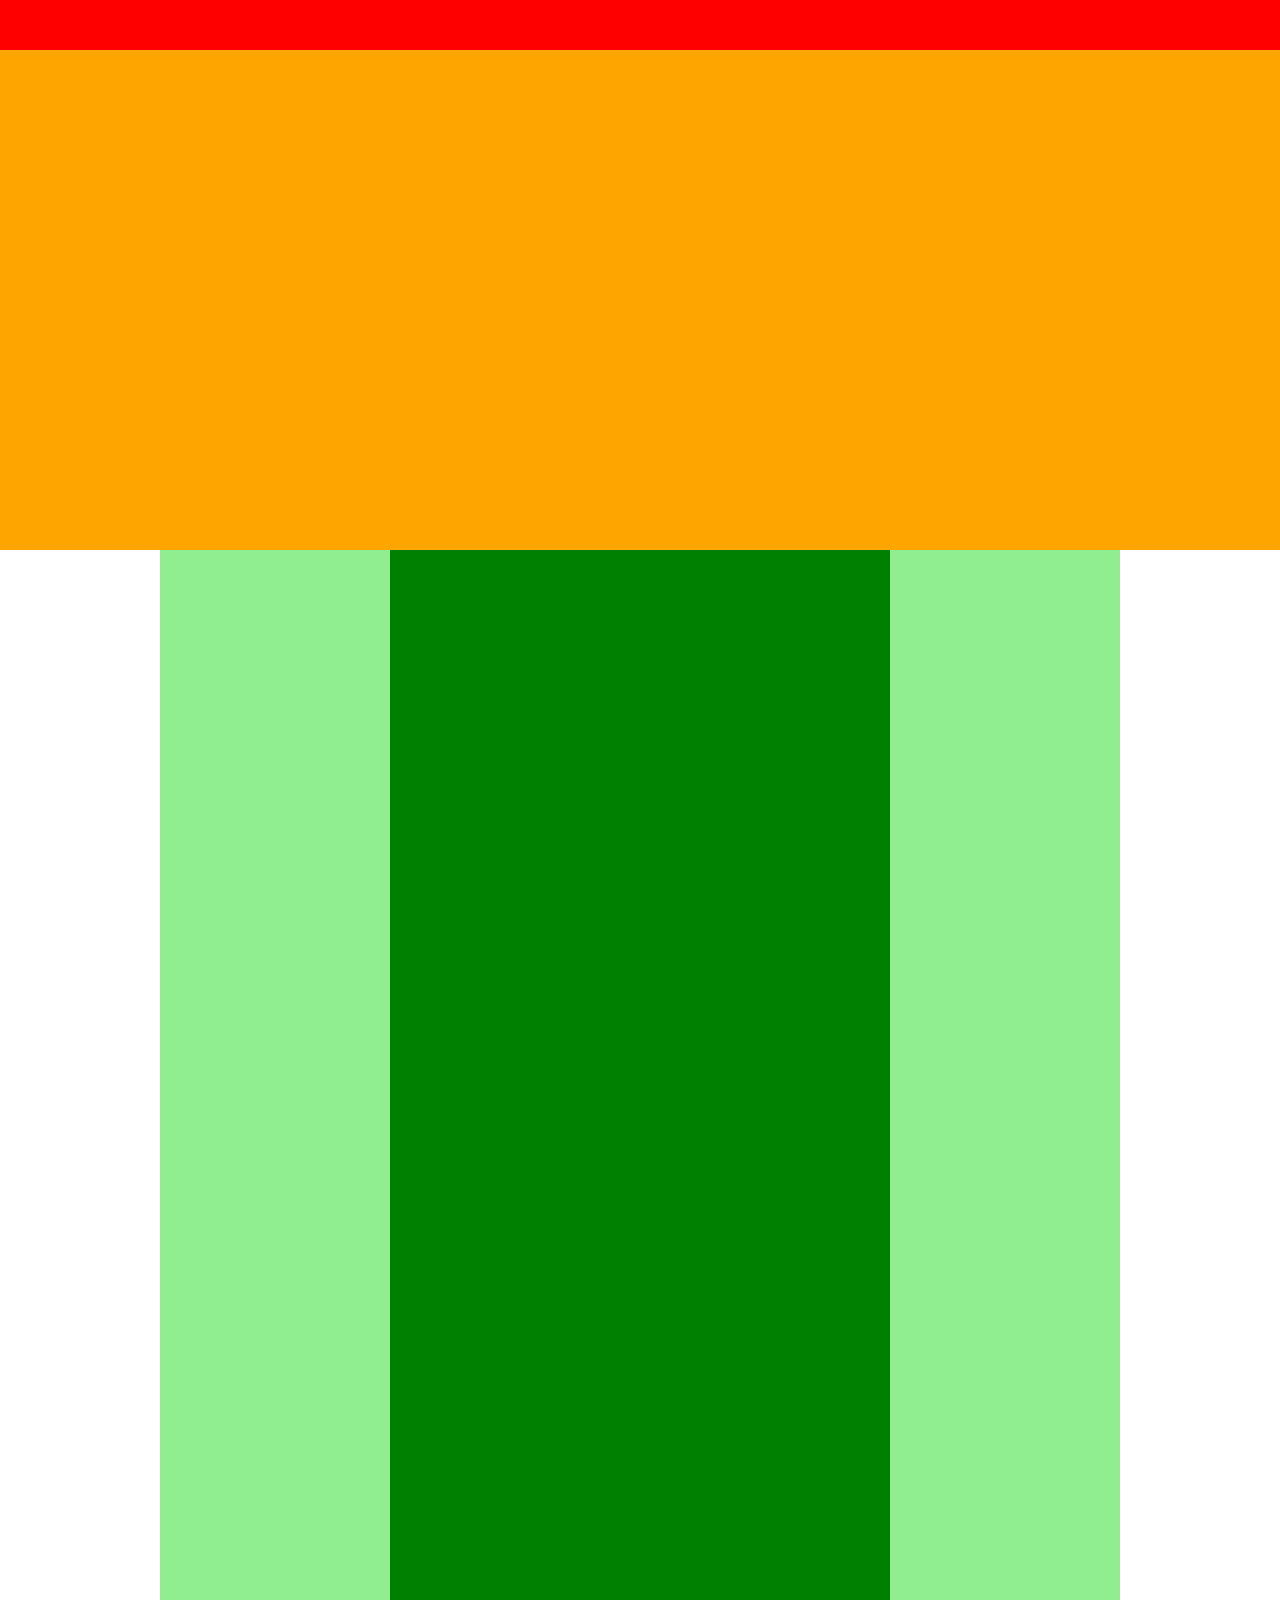
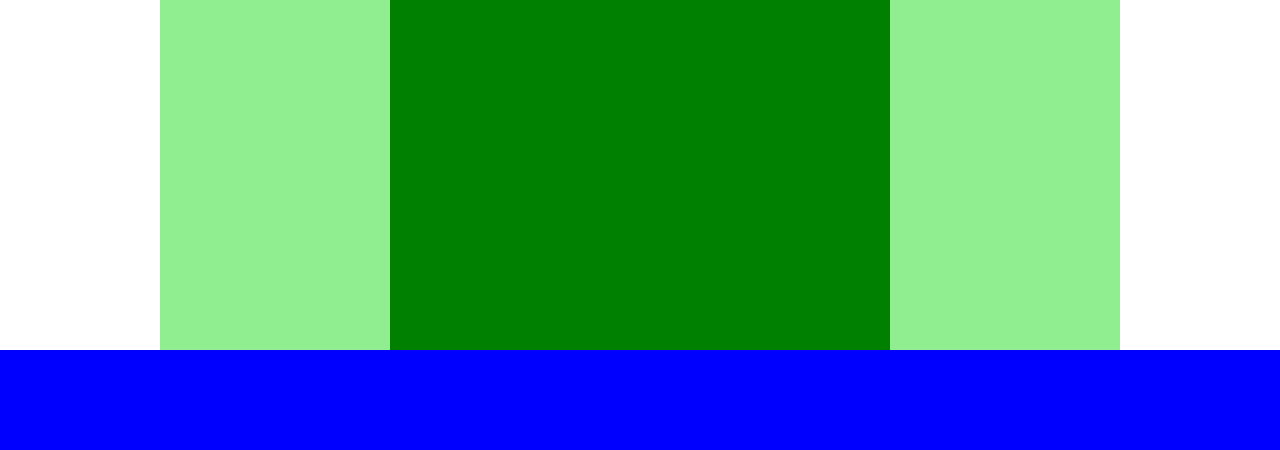
<file: chapter4_exercise.html>
<!DOCTYPE html>
<html lang="ja">
  <head>
    <meta charset="UTF-8">
    <meta http-equiv="X-UA-Compatible" content="IE=edge">
    <meta name="viewport" content="width=device-width, initial-scale=1.0">
    <link rel="stylesheet" href="chapter4_exercise.css">
    <title>DCM_C4_EX</title>
  </head>
  <body>
    <header class="header">
    </header>
    <section class="main">
    </section>
    <section class="contents">
      <div class="contents-right"></div>
      <div class="contents-center"></div>
      <div class="contents-left"></div>
    </section>
    <footer class="footer">
    </footer>
  </body>
</html>
</file>
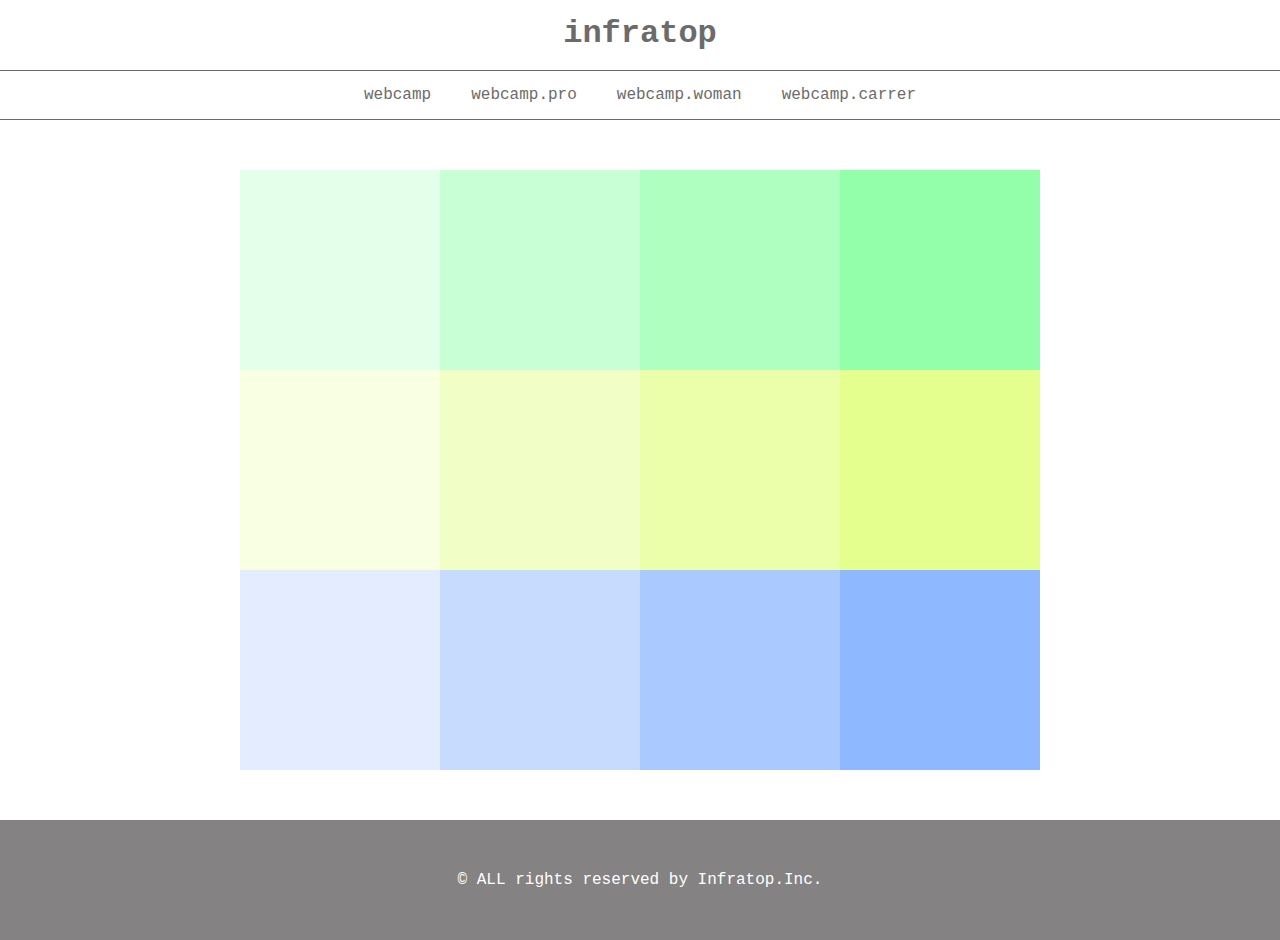
<file: chapter5_exercise.html>
<!DOCTYPE html>
<html lang="ja">
  <head>
    <meta charset="UTF-8">
    <meta http-equiv="X-UA-Compatible" content="IE=edge">
    <meta name="viewport" content="width=device-width, initial-scale=1.0">
    <link rel="stylesheet" href="chapter5_exercise.css">
    <title>DWC_C5_EX</title>
  </head>
  <body>
    <header class="header">
      <div class="header-logo">
        <h1 class="header-logo_text">
          <a href="chapter5_exercise.html">infratop</a>
        </h1>
      </div>
      <nav class="header-nav">
        <ul class="header-nav_menu">
          <li class="header-nav_menu-item">
            <a href="chapter5_exercise.html">webcamp</a>
          </li>
          <li class="header-nav_menu-item">
            <a href="chapter5_exercise.html">webcamp.pro</a>
          </li>
          <li class="header-nav_menu-item">
            <a href="chapter5_exercise.html">webcamp.woman</a>
          </li>
          <li class="header-nav_menu-item">
            <a href="chapter5_exercise.html">webcamp.carrer</a>
          </li>
        </ul>
      </nav>
    </header>
    <section class="main-visual">
      <div class="main-visual_box">
        <div class="main-visual_box-green superlight"></div>
        <div class="main-visual_box-green light"></div>
        <div class="main-visual_box-green medium"></div>
        <div class="main-visual_box-green deep"></div>
      </div>
      <div class="main-visual_box">
        <div class="main-visual_box-yellow superlight"></div>
        <div class="main-visual_box-yellow light"></div>
        <div class="main-visual_box-yellow medium"></div>
        <div class="main-visual_box-yellow deep"></div>
      </div>
      <div class="main-visual_box">
        <div class="main-visual_box-blue superlight"></div>
        <div class="main-visual_box-blue light"></div>
        <div class="main-visual_box-blue medium"></div>
        <div class="main-visual_box-blue deep"></div>
      </div>
    </section>
    <footer class="footer">
      <p class="footer-text">© ALL rights reserved by Infratop.Inc.</p>
    </footer>
  </body>
</html>
</file>
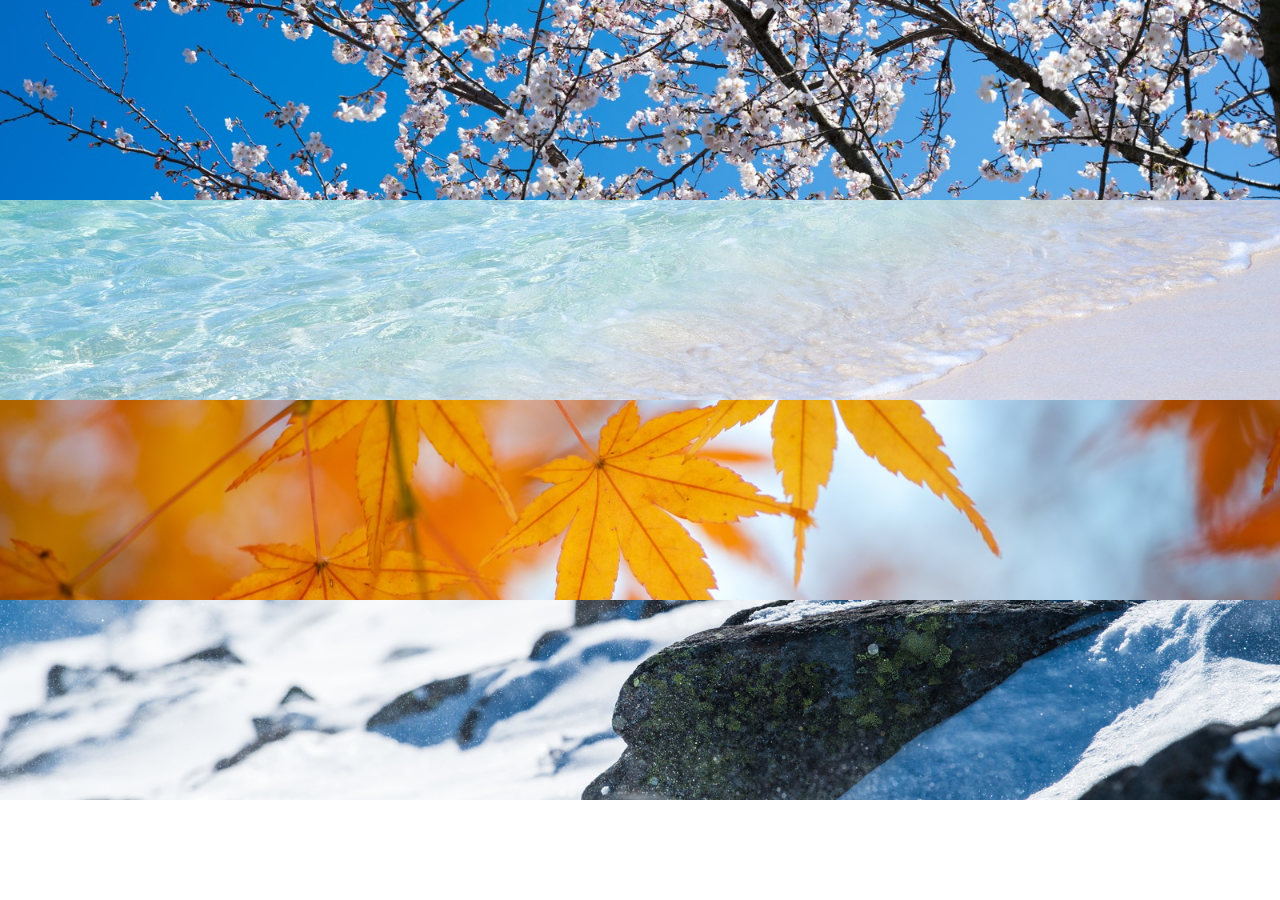
<file: chapter6_exercise.html>
<!DOCTYPE html>
<html lang="ja">
  <head>
    <meta charset="UTF-8" />
    <meta http-equiv="X-UA-Compatible" content="IE=edge" />
    <meta name="viewport" content="width=device-width, initial-scale=1.0" />
    <link rel="stylesheet" href="chapter6_exercise.css" />
    <title>DWC_C6_EX</title>
  </head>
  <body>
    <div class="seasons">
      <div class="seasons-spring"></div>
      <div class="seasons-summer"></div>
      <div class="seasons-autumn"></div>
      <div class="seasons-winter"></div>
    </div>
  </body>
</html>
</file>
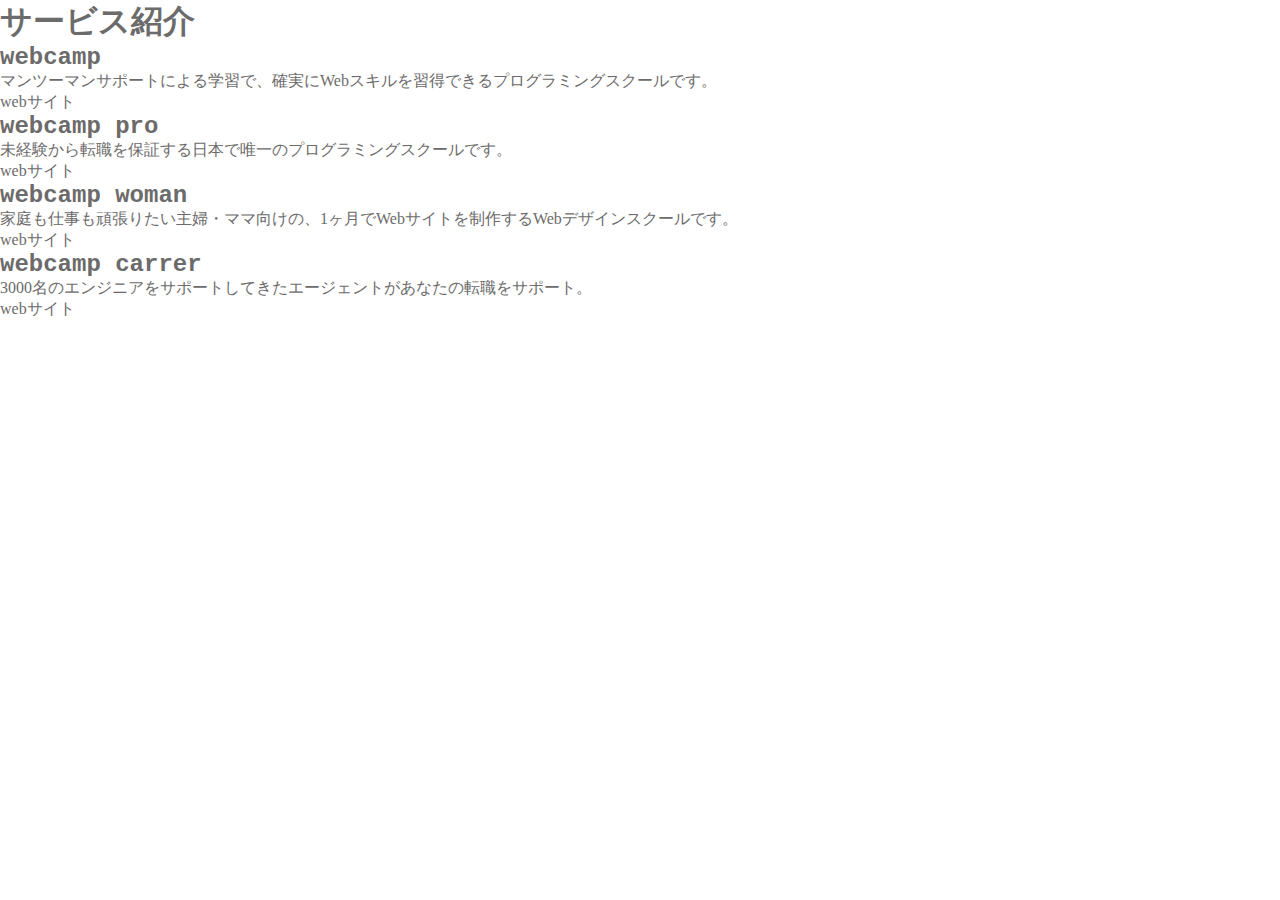
<file: index_old.html>
<!DOCTYPE html>
<html lang="ja">
<head>
  <meta charset="UTF-8">
  <meta http-equiv="X-UA-Compatible" content="IE=edge">
  <meta name="viewport" content="width=device-width, initial-scale=1.0">
  <link rel="stylesheet" href="stylesheet.css">
  <title>Service Introduction</title>
</head>
<body>
  <h1>サービス紹介</h1>
  <h2>webcamp</h2>
  <p>マンツーマンサポートによる学習で、確実にWebスキルを習得できるプログラミングスクールです。</p>
  <a href="/">webサイト</a>
  <h2>webcamp pro</h2>
  <p>未経験から転職を保証する日本で唯一のプログラミングスクールです。</p>
  <a href="/">webサイト</a>
  <h2>webcamp woman</h2>
  <p>家庭も仕事も頑張りたい主婦・ママ向けの、1ヶ月でWebサイトを制作するWebデザインスクールです。</p>
  <a href="/">webサイト</a>
  <h2>webcamp carrer</h2>
  <p>3000名のエンジニアをサポートしてきたエージェントがあなたの転職をサポート。</p>
  <a href="/">webサイト</a>
</body>
</html>
</file>
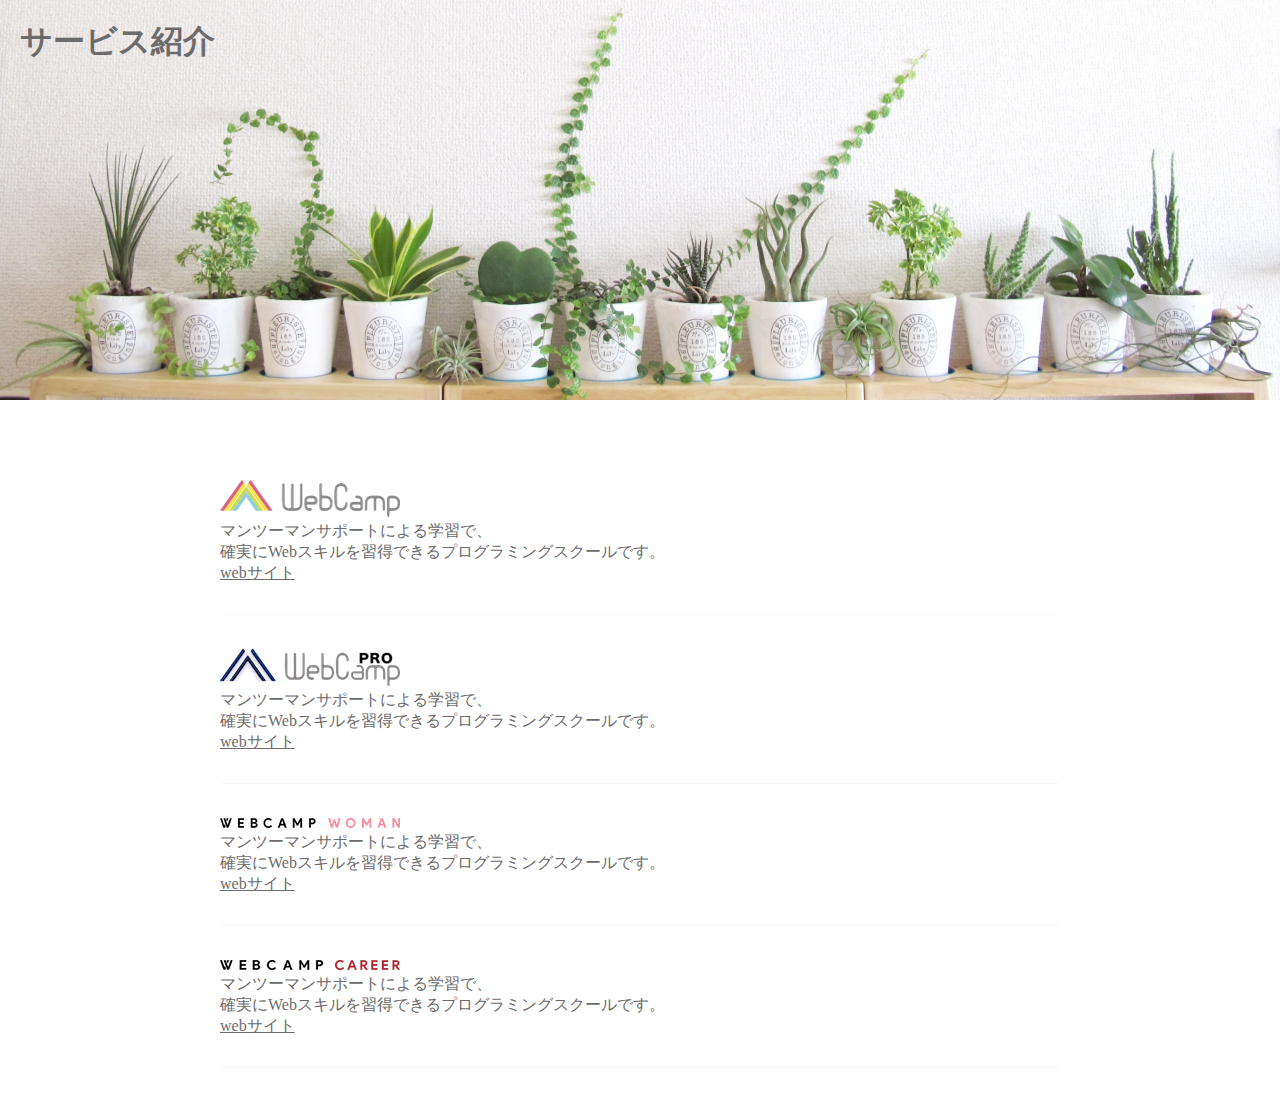
<file: chapter7_exercise/chapter7_exercise.html>
<!DOCTYPE html>
<html lang="ja">
  <head>
    <meta charset="UTF-8" />
    <meta http-equiv="X-UA-Compatible" content="IE=edge" />
    <meta name="viewport" content="width=device-width, initial-scale=1.0" />
    <link rel="stylesheet" href="chapter7_exercise.css" />
    <title>DWC_C7_EX</title>
  </head>
  <body>
    <div class="main-visual">
      <h1 class="main-visual_title">サービス紹介</h1>
    </div>
    <main class="main-contents">
      <div class="main-contents_item">
        <img src="img/wc-logo.png" class="main-contents_item-logo" />
        <p class="main-contents_item-text">
          マンツーマンサポートによる学習で、<br />
          確実にWebスキルを習得できるプログラミングスクールです。<br />
          <a href="chapter7_exercise.html">webサイト</a>
        </p>
      </div>
      <div class="main-contents_item">
        <img src="img/wcp-logo.png"class="main-contents_item-logo" />
        <p class="main-contents_item-text">
          マンツーマンサポートによる学習で、<br />
          確実にWebスキルを習得できるプログラミングスクールです。<br />
          <a href="chapter7_exercise.html">webサイト</a>
        </p>
      </div>
      <div class="main-contents_item">
        <img src="img/wcw-logo.png"class="main-contents_item-logo" />
        <p class="main-contents_item-text">
          マンツーマンサポートによる学習で、<br />
          確実にWebスキルを習得できるプログラミングスクールです。<br />
          <a href="chapter7_exercise.html">webサイト</a>
        </p>
      </div>
      <div class="main-contents_item">
        <img src="img/wcc-logo.png"class="main-contents_item-logo" />
        <p class="main-contents_item-text">
          マンツーマンサポートによる学習で、<br />
          確実にWebスキルを習得できるプログラミングスクールです。<br />
          <a href="chapter7_exercise.html">webサイト</a>
        </p>
      </div>
    </main>
  </body>
</html>
</file>
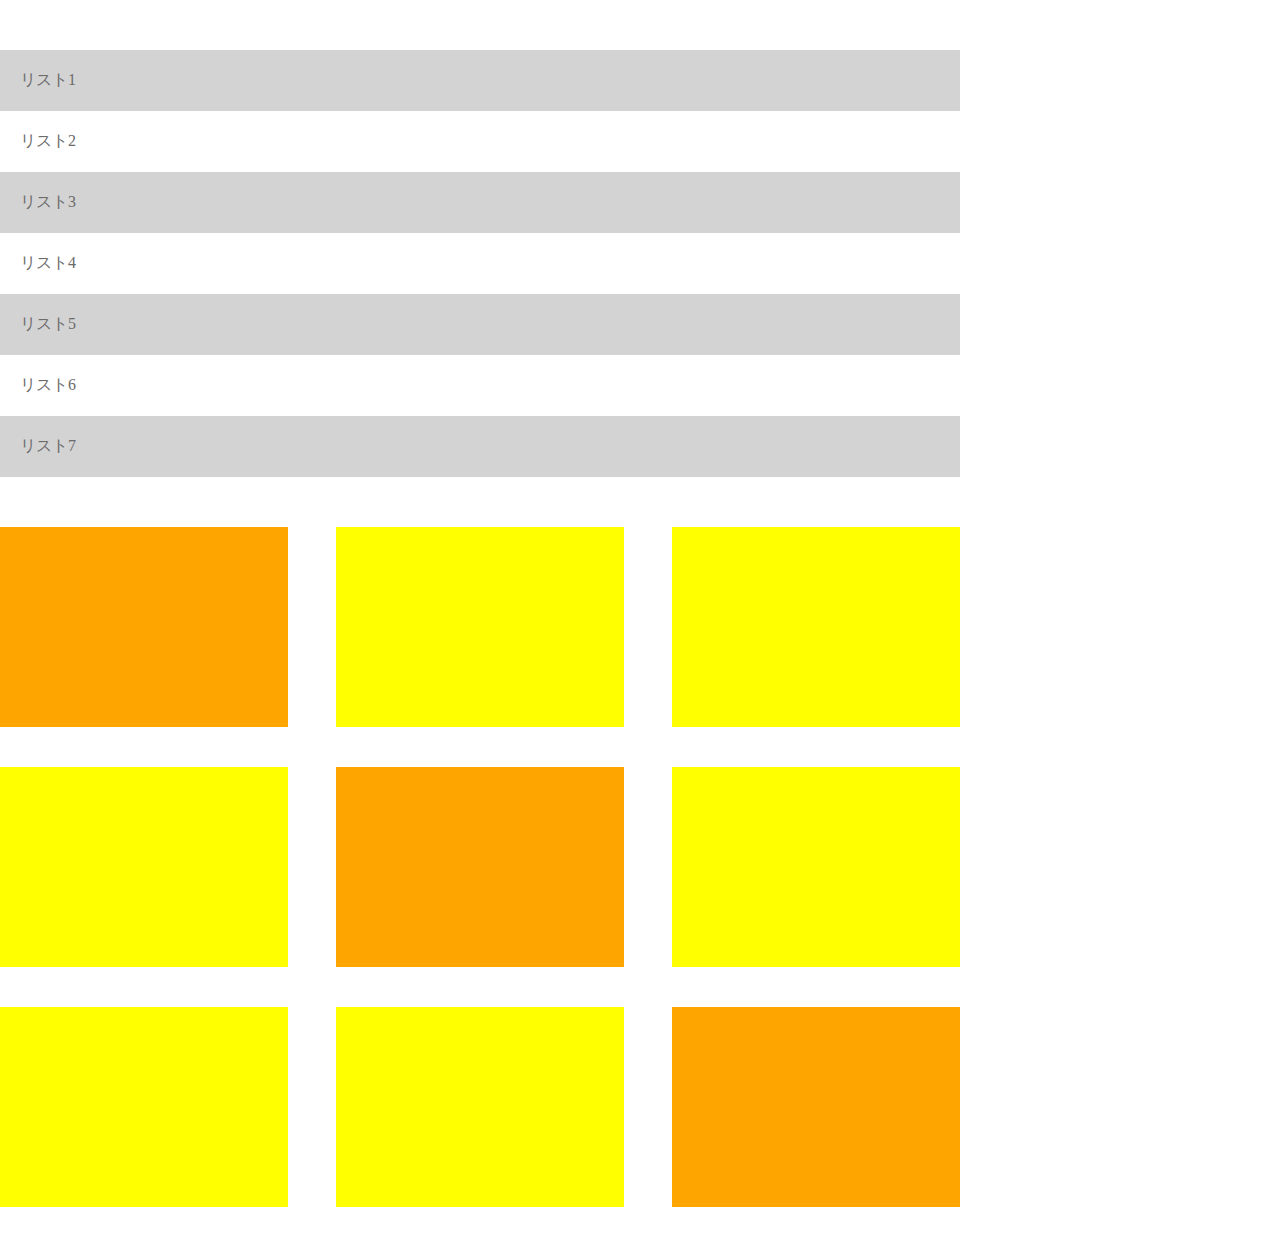
<file: chapter8_exercise/chapter8_exercise.html>
<!DOCTYPE html>
<html lang="ja">
  <head>
    <meta charset="UTF-8" />
    <meta http-equiv="X-UA-Compatible" content="IE=edge" />
    <meta name="viewport" content="width=device-width, initial-scale=1.0" />
    <link rel="stylesheet" href="chapter8_exercise.css" />
    <title>DWC_C8_EX</title>
  </head>
  <body>
    <ul class="lists">
      <li class="lists-text">リスト1</li>
      <li class="lists-text">リスト2</li>
      <li class="lists-text">リスト3</li>
      <li class="lists-text">リスト4</li>
      <li class="lists-text">リスト5</li>
      <li class="lists-text">リスト6</li>
      <li class="lists-text">リスト7</li>
    </ul>
    <div class="boxes">
      <div class="boxes-box"></div>
      <div class="boxes-box"></div>
      <div class="boxes-box"></div>
      <div class="boxes-box"></div>
      <div class="boxes-box"></div>
      <div class="boxes-box"></div>
      <div class="boxes-box"></div>
      <div class="boxes-box"></div>
      <div class="boxes-box"></div>
    </div>
  </body>
</html>
</file>
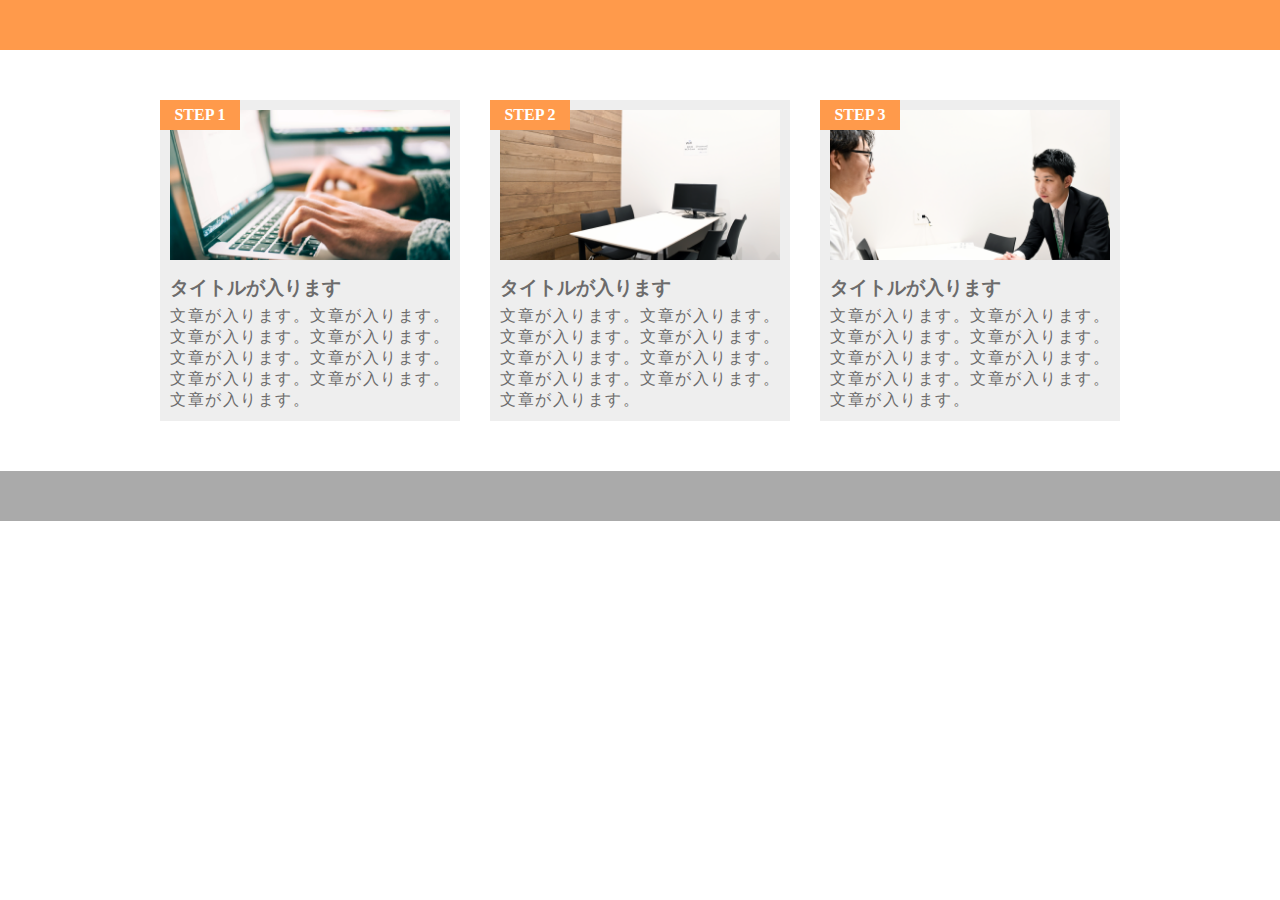
<file: chapter9_exercise/chapter9_exercise.html>
<!DOCTYPE html>
<html lang="ja">
  <head>
    <meta charset="UTF-8" />
    <meta http-equiv="X-UA-Compatible" content="IE=edge" />
    <meta name="viewport" content="width=device-width, initial-scale=1.0" />
    <link rel="stylesheet" href="chapter9_exercise.css" />
    <link rel="stylesheet" href="chapter9_exercise_responsive.css" />
    <title>DWC_C9_EX</title>
  </head>
  <body>
    <header class="header"></header>
    <main class="contents">
      <div class="contents__box">
        <div class="contents__box__badge"><span>STEP 1</span></div>
        <div class="contents__box__img step1"></div>
        <h3 class="contents__box__title">タイトルが入ります</h3>
        <p class="contents__box__text">文章が入ります。文章が入ります。文章が入ります。文章が入ります。文章が入ります。文章が入ります。文章が入ります。文章が入ります。文章が入ります。</p>
      </div>
      <div class="contents__box">
        <div class="contents__box__badge"><span>STEP 2</span></div>
        <div class="contents__box__img step2"></div>
        <h3 class="contents__box__title">タイトルが入ります</h3>
        <p class="contents__box__text">文章が入ります。文章が入ります。文章が入ります。文章が入ります。文章が入ります。文章が入ります。文章が入ります。文章が入ります。文章が入ります。</p>
      </div>
      <div class="contents__box">
        <div class="contents__box__badge"><span>STEP 3</span></div>
        <div class="contents__box__img step3"></div>
        <h3 class="contents__box__title">タイトルが入ります</h3>
        <p class="contents__box__text">文章が入ります。文章が入ります。文章が入ります。文章が入ります。文章が入ります。文章が入ります。文章が入ります。文章が入ります。文章が入ります。</p>
      </div>
    </main>
    <footer class="footer"></footer>
  </body>
</html>
</file>
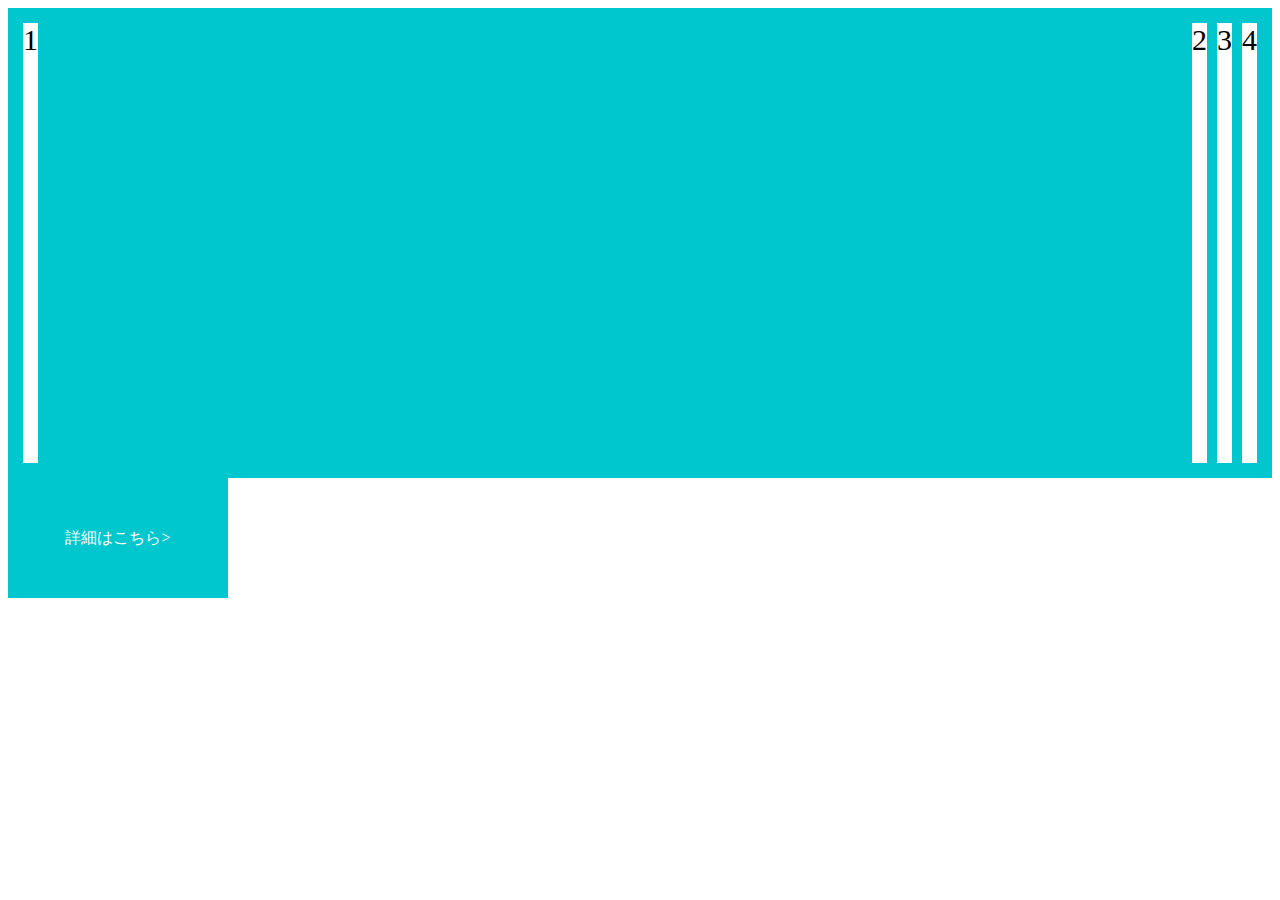
<file: flex/flex.html>
<!DOCTYPE html>
<html lang="ja">
<head>
  <meta charset="UTF-8">
  <meta http-equiv="X-UA-Compatible" content="IE=edge">
  <meta name="viewport" content="width=device-width, initial-scale=1.0">
  <link rel="stylesheet" href="style.css">
  <title>flexbox</title>
</head>
<body>
  <div class="flex">
    <div>1</div>
    <div>2</div>
    <div>3</div>
    <div>4</div>
  </div>
  <div class="button">
    <span>詳細はこちら></span><i class="fas fa-chevron-right"></i>
  </div>

</body>
</html>
</file>
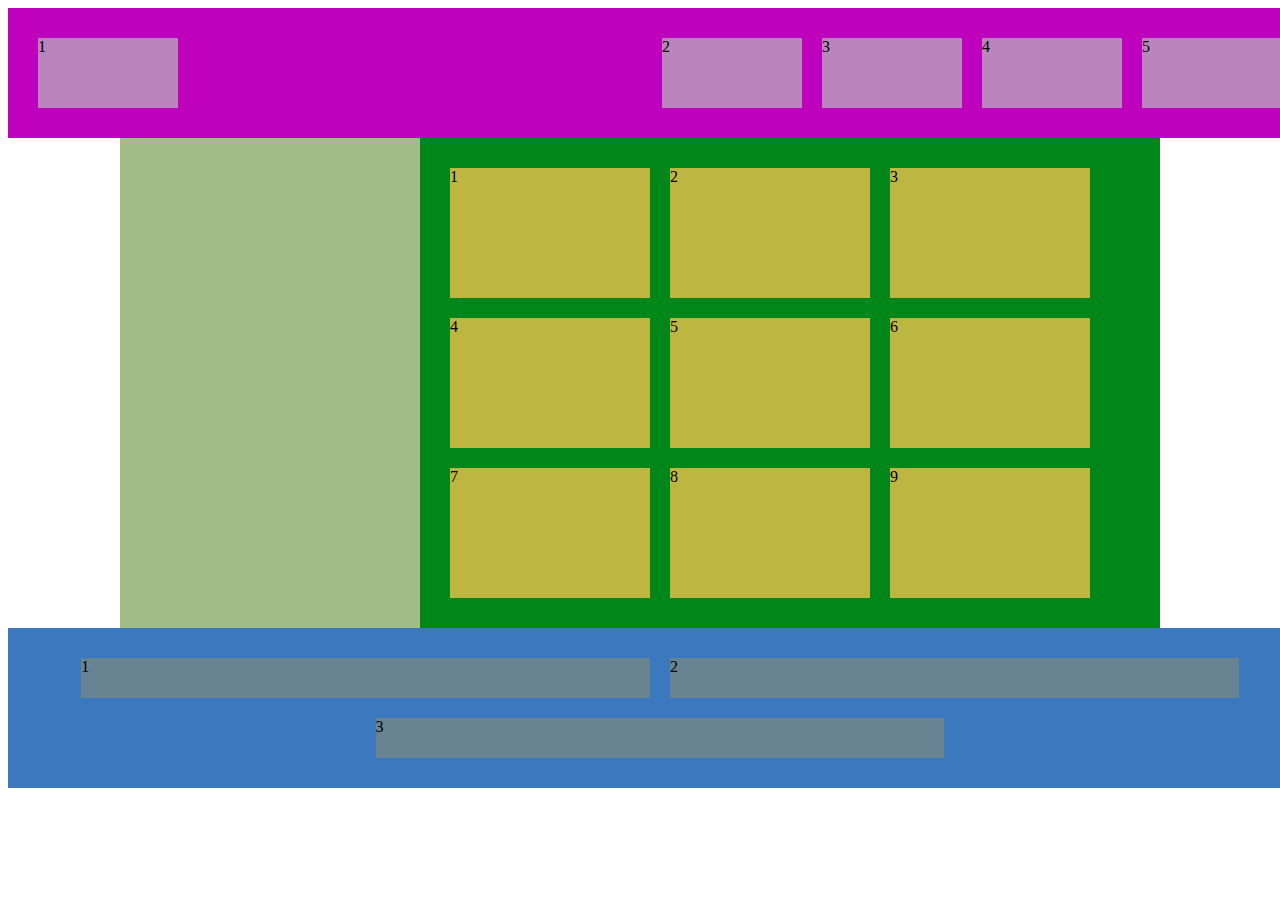
<file: flexbox_exercise/flex.html>
<!DOCTYPE html>
<html lang="ja">
<head>
  <meta charset="UTF-8">
  <meta http-equiv="X-UA-Compatible" content="IE=edge">
  <meta name="viewport" content="width=device-width, initial-scale=1.0">
  <link href="https://cdn.skypack.dev/sanitize.css" rel="stylesheet">
  <link rel="stylesheet" href="style.css">
  <title>DWC_FLEXBOX_EX</title>
</head>
<body>
  <div class="flex__header">
    <div>1</div>
    <div>2</div>
    <div>3</div>
    <div>4</div>
    <div>5</div>
  </div>
  <div class="flex__body">
    <div class="flex__body--left"></div>
    <div class="flex__body--right">
      <div>1</div>
      <div>2</div>
      <div>3</div>
      <div>4</div>
      <div>5</div>
      <div>6</div>
      <div>7</div>
      <div>8</div>
      <div>9</div>
    </div>
  </div>
  <div class="flex__footer">
    <div>1</div>
    <div>2</div>
    <div>3</div>
  </div>

</body>
</html>
</file>
<file: chapter4_exercise.css>
* {
  margin: 0;
  padding: 0;
  box-sizing: border-box;
  font-family: 'Courier New', Courier, monospace; }

.header {
  width: 100%;
  height: 50px;
  background-color: red; }

.main {
  width: 100%;
  height: 500px;
  background-color: orange; }

.contents {
  width: 960px;
  display: flex;
  margin: 0 auto;
  background-color: lightgreen; }
  .contents-right {
    width: 230px;
    height: 1400px; }
  .contents-center {
    width: 500px;
    height: 1400px;
    background-color: green; }
  .contents-left {
    width: 230px;
    height: 1400px; }

.footer {
  width: 100%;
  height: 100px;
  background-color: blue; }

/*# sourceMappingURL=chapter4_exercise.css.map */
</file>
<file: chapter5_exercise.css>
* {
  margin: 0;
  padding: 0;
  box-sizing: border-box;
  font-family: 'Courier New', Courier, monospace;
  color: #6c6b6b; }

a {
  text-decoration: none; }

.superlight {
  opacity: 25%; }

.light {
  opacity: 50%; }

.medium {
  opacity: 75%; }

.deep {
  opacity: 100%; }

.header {
  width: 100%;
  height: 120px;
  margin: 0 auto; }
  .header-logo {
    height: 70px;
    display: flex;
    justify-content: center; }
    .header-logo_text {
      height: 70px;
      padding: 15px 20px;
      font-size: 32px; }
  .header-nav {
    width: 100%;
    height: 50px;
    border-top: 1px solid #6c6b6b;
    border-bottom: 1px solid #6c6b6b; }
    .header-nav_menu {
      display: flex;
      justify-content: center;
      list-style-type: none; }
      .header-nav_menu-item {
        padding: 15px 20px; }

.main-visual {
  width: 800px;
  height: 600px;
  margin: 50px auto; }
  .main-visual_box {
    width: 800px;
    height: 200px;
    display: flex; }
    .main-visual_box-green {
      width: 200px;
      height: 200px;
      background-color: #93ffab; }
    .main-visual_box-yellow {
      width: 200px;
      height: 200px;
      background-color: #e4ff8d; }
    .main-visual_box-blue {
      width: 200px;
      height: 200px;
      background-color: #8eb8ff; }

.footer {
  width: 100%;
  height: 120px;
  background-color: #848282;
  text-align: center;
  line-height: 120px; }
  .footer-text {
    color: #FFFFFF; }

/*# sourceMappingURL=chapter5_exercise.css.map */
</file>
<file: chapter6_exercise.css>
* {
  margin: 0;
  padding: 0;
  box-sizing: border-box; }

.seasons {
  width: 100%;
  height: 800px; }
  .seasons-spring {
    height: calc(100% / 4);
    background-image: url(img/chapter6-exercise/box1.jpg);
    background-size: cover;
    background-position: center; }
  .seasons-summer {
    height: calc(100% / 4);
    background-image: url(img/chapter6-exercise/box2.jpg);
    background-size: cover;
    background-position: center; }
  .seasons-autumn {
    height: calc(100% / 4);
    background-image: url(img/chapter6-exercise/box3.jpg);
    background-size: cover;
    background-position: center; }
  .seasons-winter {
    height: calc(100% / 4);
    background-image: url(img/chapter6-exercise/box4.jpg);
    background-size: cover;
    background-position: center; }

/*# sourceMappingURL=chapter6_exercise.css.map */
</file>
<file: stylesheet.css>
* {
  margin: 0;
  padding: 0;
  box-sizing: border-box;
  color: #6c6b6b; }

header, nav, h2, .main-visual, footer {
  font-family: Chalkduster, "Bradley Hand", Courier, "Segoe Print", sans-serif; }

a {
  text-decoration: none; }

ul {
  list-style-type: none; }

.header {
  width: 90%;
  height: 120px;
  margin: 0 auto;
  position: relative; }
  .header-logo {
    height: 70px;
    display: flex;
    justify-content: center; }
    .header-logo_text {
      height: 70px;
      padding: 16px 16px;
      font-size: 32px; }
  .header-nav {
    width: 100%;
    height: 50px; }
    .header-nav_menu {
      display: flex;
      justify-content: center; }
      .header-nav_menu-item {
        padding: 16px 32px; }
  .header-social {
    position: absolute;
    top: 22px;
    right: 22px; }
  .header-social i {
    display: inline-block;
    margin-left: 20px; }

.main-visual {
  width: 100%;
  height: 300px;
  background-image: url(img/mv.jpg);
  background-size: cover;
  background-position: center;
  text-align: center; }
  .main-visual_box {
    width: 40%;
    height: 300px;
    background-color: rgba(0, 0, 0, 0.5);
    padding-top: 100px; }
    .main-visual_box-text {
      color: #FFFFFF; }
    .main-visual_box-text-author {
      color: #FFFFFF;
      margin-top: 30px; }

.main-contents {
  width: 800px;
  display: flex;
  justify-content: center;
  margin: 0 auto;
  padding: 70px 0; }
  .main-contents_blog {
    width: 540px;
    margin-right: 30px; }
    .main-contents_blog-headline {
      border-bottom: 8px solid #f7f7f7;
      text-align: center;
      line-height: 0.6;
      margin-bottom: 50px; }
    .main-contents_blog-recent {
      display: flex;
      align-items: center;
      padding-bottom: 20px;
      margin-bottom: 20px;
      border-bottom: 1px solid #f7f7f7; }
      .main-contents_blog-recent-thumbnail {
        width: 270px;
        height: 180px;
        margin-right: 20px; }
      .main-contents_blog-recent-body-title {
        order: -1;
        text-align: left;
        font-size: 20px; }
      .main-contents_blog-recent-body-info {
        display: flex;
        margin-top: 20px; }
        .main-contents_blog-recent-body-info-date {
          height: 40px;
          line-height: 40px;
          padding-right: 16px;
          font-size: 12px; }
        .main-contents_blog-recent-body-info-category {
          width: 80px;
          height: 40px;
          background-color: #ACABAB;
          border-radius: 4px;
          text-align: center;
          line-height: 40px; }
          .main-contents_blog-recent-body-info-category-text {
            font-weight: bold;
            color: #FFFFFF; }
  .main-contents_pagenation {
    width: 75%;
    margin: 0 auto;
    display: flex;
    justify-content: space-around;
    margin-top: 60px; }
    .main-contents_pagenation-list {
      height: 40px;
      line-height: 40px;
      width: 40px;
      text-align: center;
      display: inline;
      background-color: #ACABAB;
      border: 1px #CCCCCC solid;
      border-radius: 5px; }
      .main-contents_pagenation-list a {
        color: #FFFFFF;
        font-weight: bold; }
  .main-contents_sidebar {
    width: 240px; }
    .main-contents_sidebar_box-headline {
      border-bottom: 8px solid #f7f7f7;
      text-align: center;
      line-height: 0.6; }
    .main-contents_sidebar_box-popular {
      padding: 50px 0 50px 10px;
      display: flex;
      flex-flow: column;
      justify-content: space-around; }
      .main-contents_sidebar_box-popular-text {
        padding-bottom: 10px;
        margin-bottom: 10px;
        border-bottom: 1px solid #f7f7f7; }
      .main-contents_sidebar_box-popular-text:first-child, .main-contents_sidebar_box-popular-text:last-child {
        padding: 0;
        margin: 0;
        border: none; }
    .main-contents_sidebar_box-instagram {
      padding: 50px 0;
      text-align: center; }
      .main-contents_sidebar_box-instagram-image {
        width: 100px;
        height: 100px;
        background-size: cover;
        background-position: center; }
      .main-contents_sidebar_box-instagram-image:nth-child(1) {
        background-image: url(img/airport.jpg); }
      .main-contents_sidebar_box-instagram-image:nth-child(2) {
        background-image: url(img/japan.jpg); }
      .main-contents_sidebar_box-instagram-image:nth-child(3) {
        background-image: url(img/snow.jpg); }
      .main-contents_sidebar_box-instagram-image:nth-child(4) {
        background-image: url(img/japan2.jpg); }
      .main-contents_sidebar_box-instagram-image:nth-child(5) {
        background-image: url(img/lake.jpg); }
      .main-contents_sidebar_box-instagram-image:nth-child(6) {
        background-image: url(img/road.jpg); }
    .main-contents_sidebar_box-category {
      padding: 50px 0 50px 10px; }
      .main-contents_sidebar_box-category-text {
        padding-bottom: 10px;
        margin-bottom: 10px;
        border-bottom: 1px solid #f7f7f7; }
      .main-contents_sidebar_box-category-text:last-child {
        padding: 0;
        margin: 0;
        border: none; }

.footer {
  width: 100%;
  height: 120px;
  background-color: #848282;
  text-align: center;
  line-height: 120px; }
  .footer-text {
    color: #FFFFFF; }

/*# sourceMappingURL=stylesheet.css.map */
</file>
<file: chapter7_exercise/chapter7_exercise.css>
* {
  margin: 0;
  padding: 0;
  box-sizing: border-box;
  color: #6c6b6b; }

.main-visual {
  width: 100%;
  height: 400px;
  background-image: url(img/mv.jpg);
  background-position: bottom;
  background-size: cover; }
  .main-visual_title {
    padding: 20px 0 0 20px;
    color: #6c6b6b; }

.main-contents {
  width: 840px;
  margin: 50px auto;
  text-align: left; }
  .main-contents_item {
    padding: 30px 0;
    border-bottom: 1px solid #f7f7f7; }

/*# sourceMappingURL=chapter7_exercise.css.map */
</file>
<file: chapter8_exercise/chapter8_exercise.css>
* {
  margin: 0;
  padding: 0;
  box-sizing: border-box;
  color: #6c6b6b; }

body {
  width: 100%; }

.lists {
  width: 960px;
  margin-top: 50px;
  text-align: left; }
  .lists-text {
    padding: 20px 0 20px 20px; }
  .lists-text:nth-child(odd) {
    background-color: lightgrey; }

.boxes {
  width: 960px;
  margin: 50px 0;
  display: flex;
  flex-wrap: wrap;
  justify-content: space-between;
  align-content: space-between; }
  .boxes-box {
    width: 30%;
    height: 200px;
    background-color: yellow;
    margin-bottom: 40px; }
  .boxes-box:first-child, .boxes-box:nth-child(5), .boxes-box:last-child {
    background-color: orange; }
  .boxes-box:nth-last-child(1), .boxes-box:nth-last-child(2), .boxes-box:nth-last-child(3) {
    margin-bottom: 0; }

/*# sourceMappingURL=chapter8_exercise.css.map */
</file>
<file: chapter9_exercise/chapter9_exercise.css>
* {
  margin: 0;
  padding: 0;
  box-sizing: border-box;
  color: #6c6b6b; }

body {
  width: 100%; }

.header {
  height: 50px;
  background-color: #FF9A4B; }

.footer {
  height: 50px;
  background-color: #AAAAAA; }

.contents {
  width: 960px;
  padding: 50px 0;
  margin: 0 auto;
  display: flex; }
  .contents__box {
    position: relative;
    width: calc(100% / 3);
    background-color: #EEEEEE;
    padding: 10px 10px; }
    .contents__box:nth-child(2) {
      margin: 0 30px; }
    .contents__box__badge {
      position: absolute;
      top: 0;
      left: 0;
      width: 80px;
      height: 30px;
      padding: 0 4px;
      line-height: 30px;
      text-align: center;
      background-color: #FF9A4B; }
      .contents__box__badge span {
        color: #FFFFFF;
        font-weight: 600; }
    .contents__box__img {
      width: 100%;
      height: 150px; }
    .contents__box__title {
      margin: 15px 0 5px; }
    .contents__box__text {
      letter-spacing: 1.5px; }

.step1 {
  background-image: url(img/flow01.png);
  background-size: cover;
  background-position: center; }

.step2 {
  background-image: url(img/flow02.png);
  background-size: cover;
  background-position: center; }

.step3 {
  background-image: url(img/flow03.png);
  background-size: cover;
  background-position: center; }

/*# sourceMappingURL=chapter9_exercise.css.map */
</file>
<file: chapter9_exercise/chapter9_exercise_responsive.css>
@media screen and (max-width: 1024px) {
  .contents {
    box-sizing: border-box;
    width: 100%;
    padding: 50px 30px; } }

/*# sourceMappingURL=chapter9_exercise_responsive.css.map */
</file>
<file: flex/style.css>
.flex {
  background-color: #00c7ce;
  height: 50vh;
  padding: 10px;
  display: flex;
  justify-content: flex-end;
  /* justify-content: center;
  align-items: center; */
}
.flex > div {
  /* width: 33%;
  height: 300px;
  margin: 10px; */
  background-color: #fff;
  margin: 5px;
  font-size: 30px;
}

.flex > :first-child {
  margin-right: auto;
}

.button {
  display: flex;
  justify-content: center;
  align-items: center;
  width: 200px;
  min-height: 100px;
  padding: 10px;
  color: #fff;
  background-color: #00c7ce;
}
</file>
<file: flexbox_exercise/style.css>
.flex__header {
  background-color: #BD01BD;
  width: 100%;
  padding: 30px 20px;
  display: flex;
  justify-content: flex-end;

}

.flex__header > div {
  background-color: #BA85BD;
  height: 70px;
  flex-basis: 140px;
  margin: 0 10px;
}

.flex__header > :first-child {
  margin-right: auto;
}

.flex__body {
  display: flex;
  justify-content: center;
}

.flex__body--left {
  background-color: #A0BD86;
  width: 300px;
}

.flex__body--right {
  background-color: #008619;
  max-width: 700px;
  flex-grow: 1;
  display: flex;
  flex-wrap: wrap;
  padding: 20px;
}

.flex__body--right > div {
  background-color: #BDB742;
  height: 130px;
  flex-basis: 200px;
  margin: 10px;
}

.flex__footer {
  background-color: #3C78BD;
  width: 100%;
  padding: 20px;
  display: flex;
  flex-wrap: wrap;
  justify-content: center;
}

.flex__footer > div {
  background-color: #688391;
  height: 40px;
  flex-basis: 45%;
  max-width: 600px;
  margin: 10px;
}
</file>
